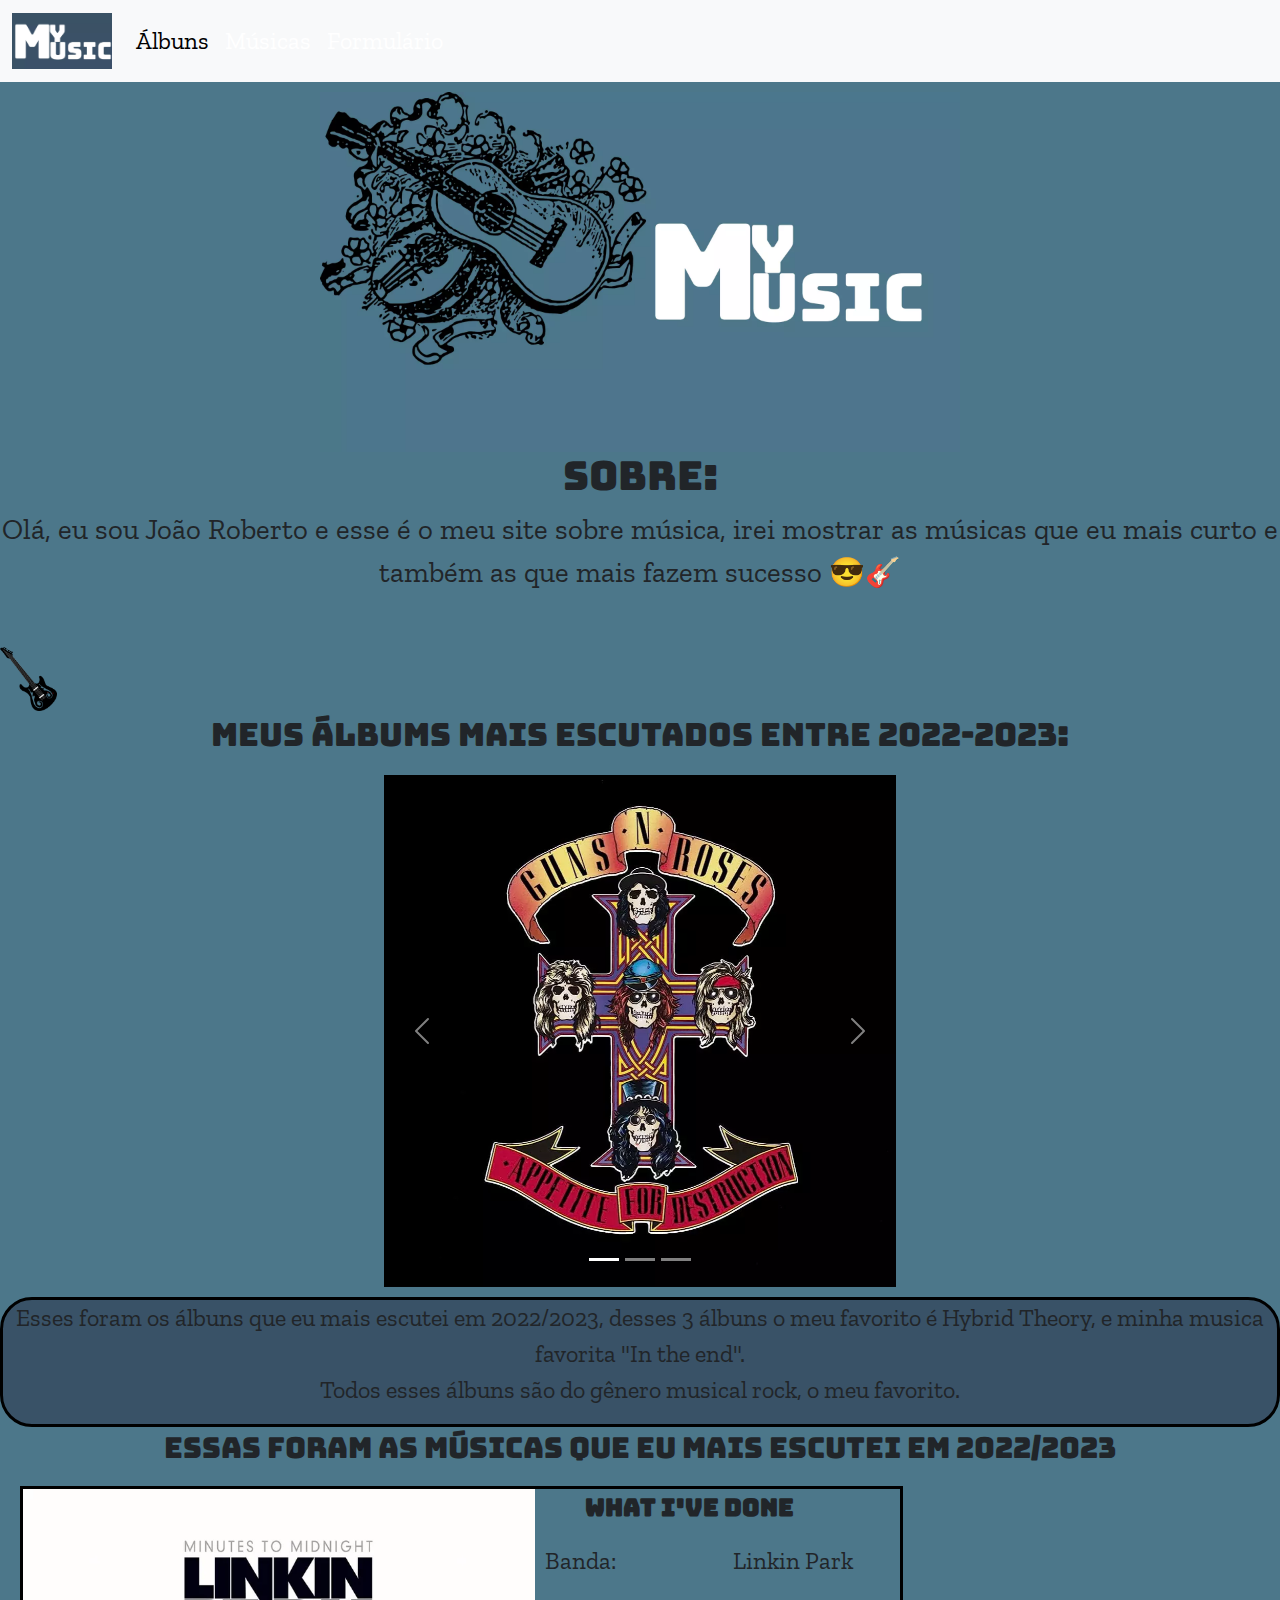
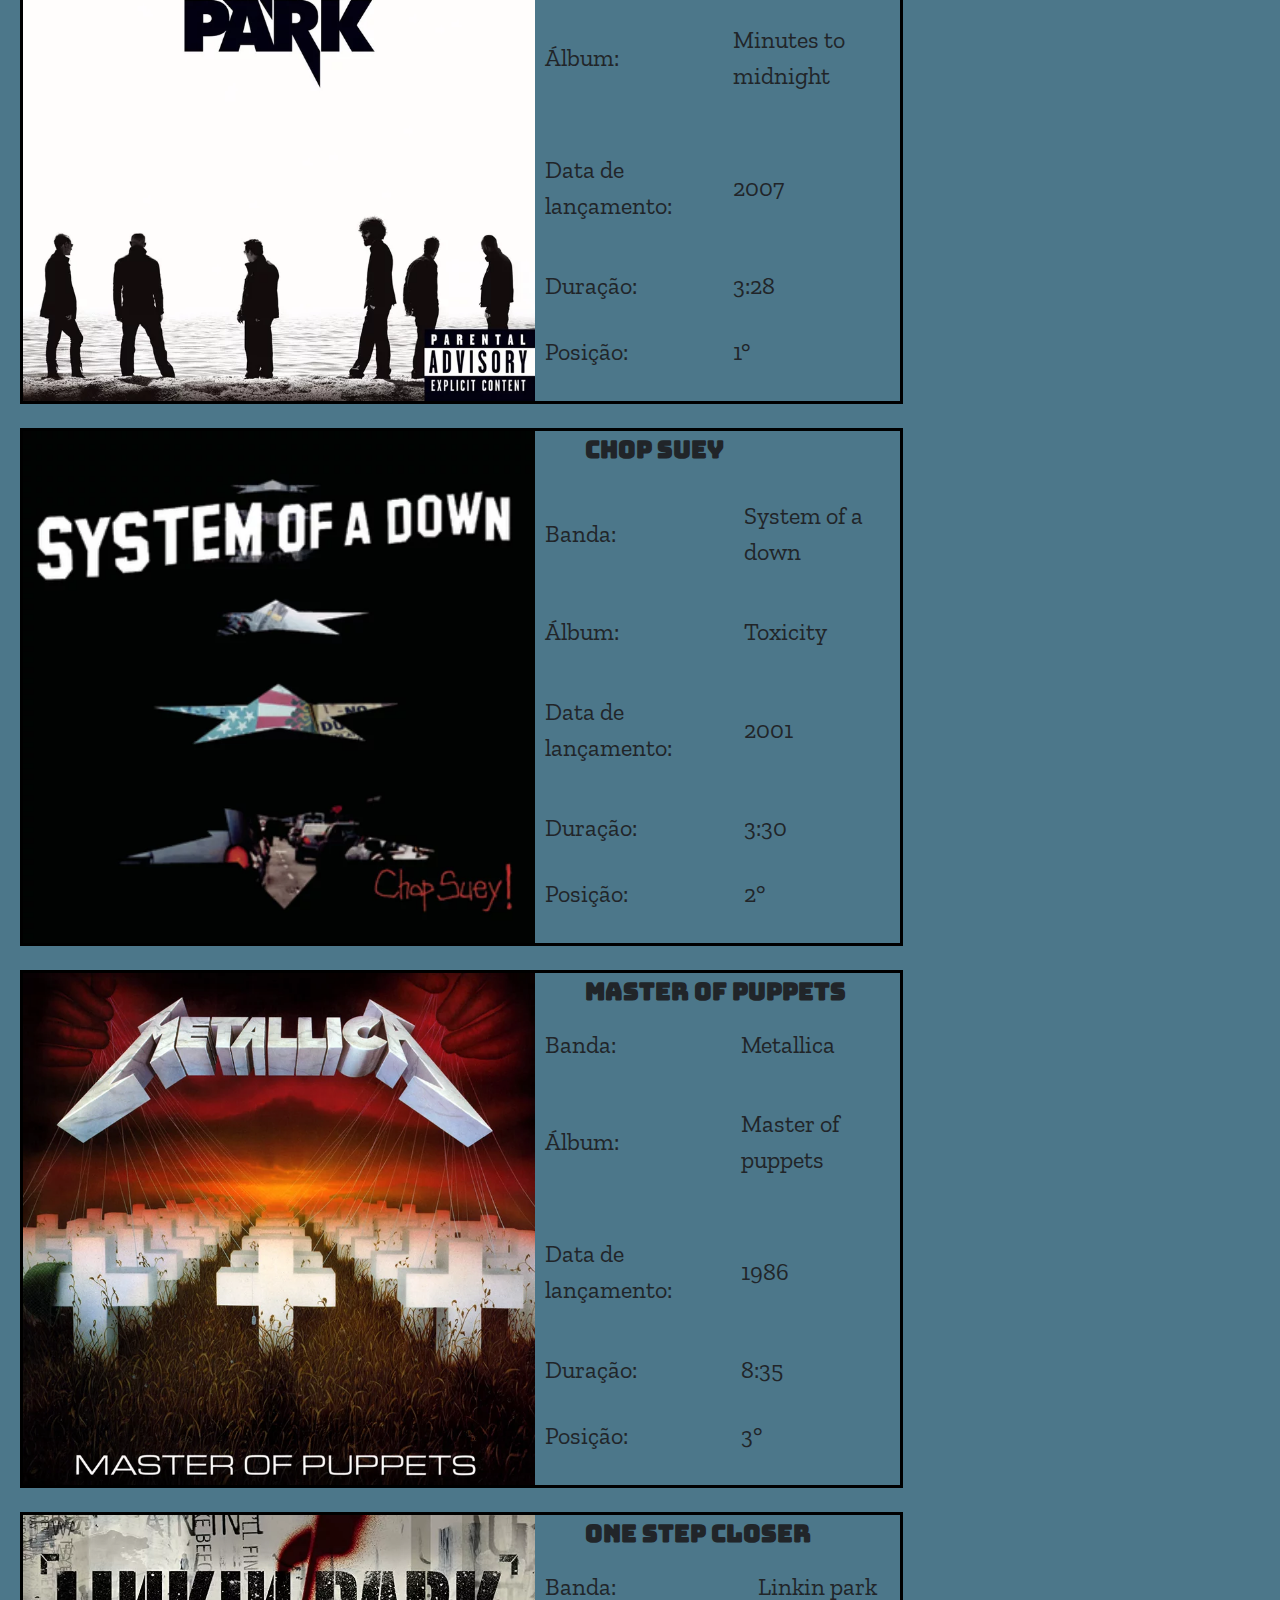
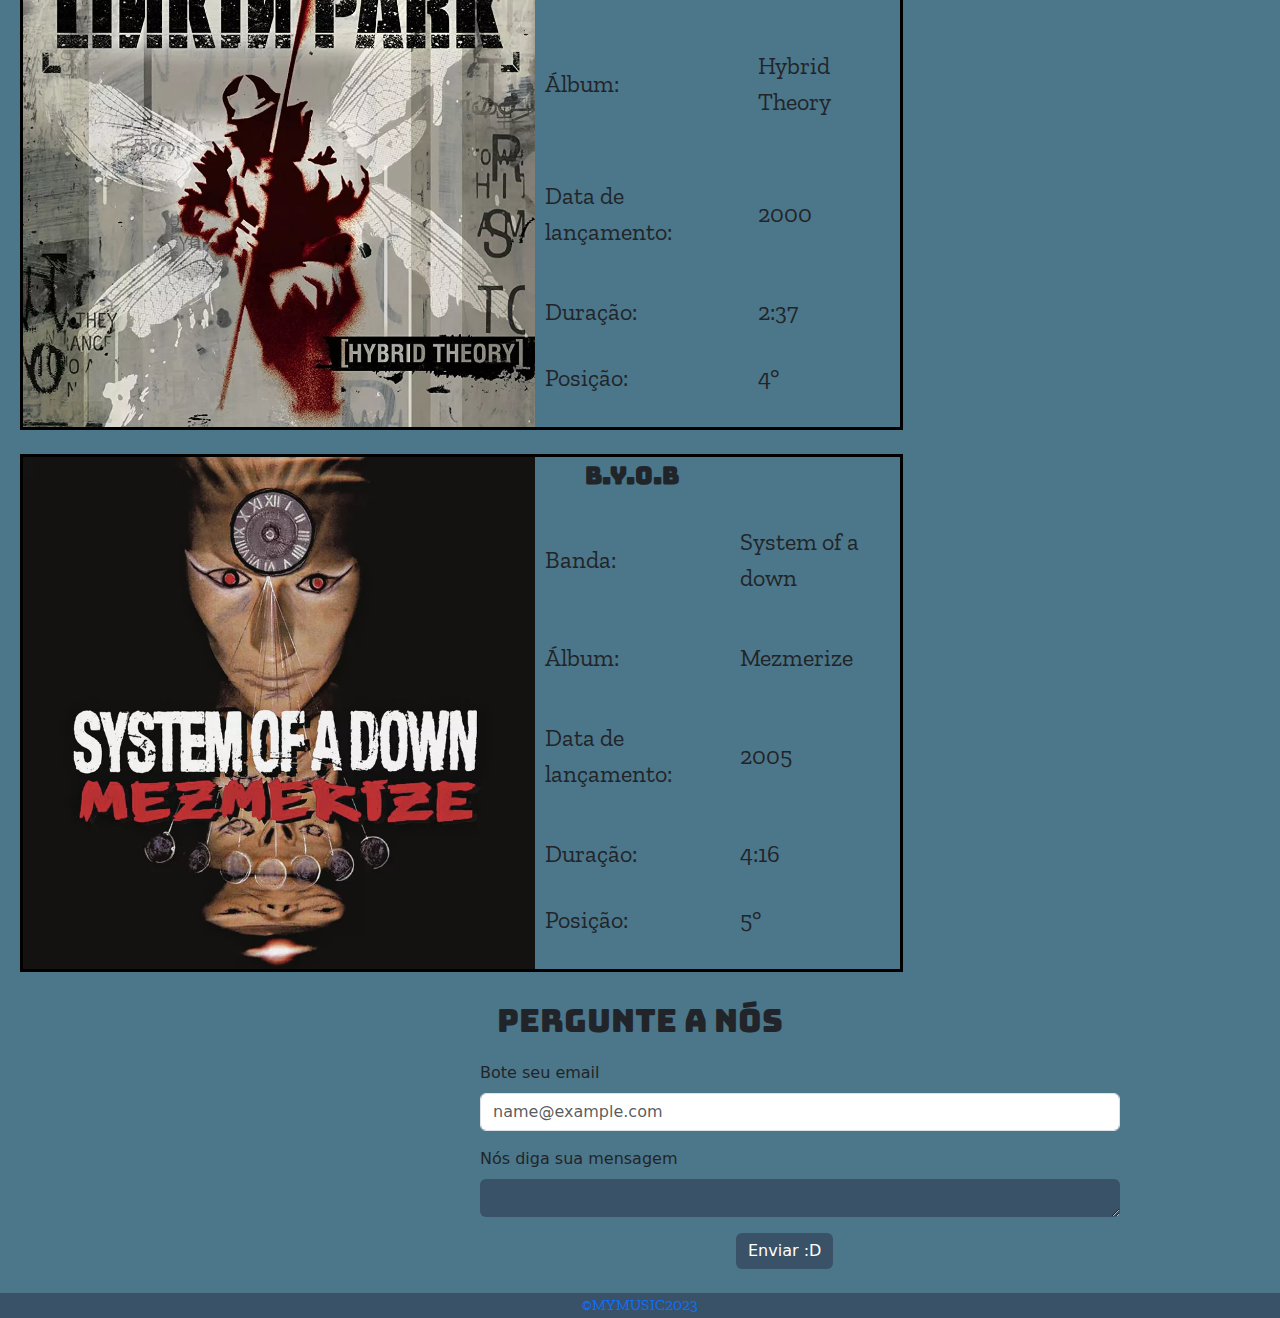
<file: index.html>
<!DOCTYPE html>
<html lang="pt-br">
<head>
    <meta charset="UTF-8">
    <meta name="viewport">
    <meta http-equiv="X-UA-Compatible" content="IE=edge">
    <link href="style.css" rel="stylesheet">
    <link href="https://cdn.jsdelivr.net/npm/bootstrap@5.1.3/dist/css/bootstrap.min.css" rel="stylesheet">

    <title>MyMusic</title>
</head>
<body>
  
    <div class="formato">
     
    <header>
      <nav class="navbar navbar-expand-lg bg-body-tertiary">
        <div class="container-fluid">
          <a class="navbar-brand" href="index.html"> <img src="img/logo.webp" alt="logo" width="100vw"  loading="lazy" height="auto"></a>
          <button class="navbar-toggler" type="button" data-bs-toggle="collapse" data-bs-target="#navbarNav" aria-controls="navbarNav" aria-expanded="false" aria-label="Toggle navigation">
            <span class="navbar-toggler-icon"></span>
          </button>
          <div class="collapse navbar-collapse" id="navbarNav">
            <ul class="navbar-nav">
              <li class="nav-item">
                <a class="nav-link active" aria-current="page" href="#Albuns">Álbuns </a>
              </li>
              <li class="nav-item">
                <a class="nav-link" href="#Musicas">Músicas</a>
              </li>
              <li class="nav-item">
                <a class="nav-link" href="#form">Formulário</a>
              </li>
            </ul>
          </div>
        </div>
      </nav>
</header>  


    <main>
      <div class="intro">
        <img src="img/intro.webp" alt="intro">  

      </div>
      <div class="introtext">
        <section id="Albuns"></section>
        <h1> Sobre:</h1>
        <p>   Olá, eu sou João Roberto e esse é o meu site sobre música, irei mostrar as músicas que eu mais curto e também as que mais fazem sucesso 😎🎸</p>
      </div>
      <div class="animation" > <img src="img/animation.webp"  loading="lazy"  alt="guitarra"></div> 
        <div class="alb1"> <a><p>Meus álbums mais escutados entre 2022-2023:</p></a></div>

         <div class="ca">

        <!-- Carousel -->
   
<div id="demo" class="carousel" data-bs-ride="carousel">

    <!-- Indicators/dots -->
    <div class="carousel-indicators">
      <button type="button" data-bs-target="#demo" data-bs-slide-to="0" class="active"></button>
      <button type="button" data-bs-target="#demo" data-bs-slide-to="1"></button>
      <button type="button" data-bs-target="#demo" data-bs-slide-to="2"></button>
    </div>
    
    <!-- The slideshow/carousel -->
    <div class="carousel-inner">
      <div class="carousel-item active">
        <img src="img/appetitefordestruction.webp" alt="appetitefordestruction" class="d-block" loading="lazy" style="width:40vw">
      </div>
      <div class="carousel-item">
        <img src="img/toxicity.webp" alt="toxicity" class="d-block" loading="lazy" style="width:40vw">
      </div>
      <div class="carousel-item">
        <img src="img/hybridtheory.webp" alt="Hibridtheory" class="d-block" loading="lazy" style="width:40vw">
      </div>
    </div>
    
    <!-- Left and right controls/icons -->
    <button class="carousel-control-prev" type="button" data-bs-target="#demo" data-bs-slide="prev">
      <span class="carousel-control-prev-icon"></span>
    </button>
    <button class="carousel-control-next" type="button" data-bs-target="#demo" data-bs-slide="next">
      <span class="carousel-control-next-icon"></span>
    </button>
  </div>
</div>
<div class="texto"> 
  <section id="Musicas"></section>
  <div class="textalb">
        <p>Esses foram os álbuns que eu mais escutei em 2022/2023, desses 3 álbuns o meu favorito é Hybrid Theory, e minha musica favorita "In the end". <br>
        Todos esses álbuns são do gênero musical rock, o meu favorito.</p>
      </div>
 
      <div class="musc1">
        <p> Essas foram as músicas que eu mais escutei em 2022/2023</p> 
      </div>
   <div class="tabelas">
      <div class="lugar1">
        <img src="img/whati'vedone.webp" loading="lazy" alt="whati'vedone">
        <table>
          <caption></caption>
          <thead>
            <tr>
                <th colspan="2">What I've done</th>
            </tr>
            </thead>
            <tbody>
              <tr>
                  <td>Banda:</td>
                  <td>Linkin Park</td>
              </tr>
              <tr>
                  <td>Álbum:</td>
                  <td>Minutes to midnight</td>
              </tr>
              <tr>
                  <td>Data de lançamento:</td>
                  <td>2007</td>
              </tr>
              <tr>
                  <td>Duração:</td>
                  <td>3:28</td>
              </tr>
              <tr>
                <td>Posição:</td>
                <td>1°</td>
            </tr>
          </tbody>
          <tfoot> </tfoot>
        </table>
      </div>
      <br>
        <div class="lugar1">
          <img src="img/chopsuey.webp" loading="lazy" alt="chopsuey">
          <table>
            <caption></caption>
            <thead>
              <tr>
                  <th colspan="2">Chop Suey</th>
              </tr>
              </thead>
              <tbody>
                <tr>
                    <td>Banda:</td>
                    <td>System of a down</td>
                </tr>
                <tr>
                    <td>Álbum:</td>
                    <td>Toxicity</td>
                </tr>
                <tr>
                    <td>Data de lançamento:</td>
                    <td>2001</td>
                </tr>
                <tr>
                    <td>Duração:</td>
                    <td>3:30</td>
                </tr>
                <tr>
                  <td>Posição:</td>
                  <td>2°</td>
              </tr>
            </tbody>
            <tfoot> </tfoot>
          </table>
        </div>
        <br>
        <div class="lugar1">
          <img src="img/Masterofpuppets.webp" loading="lazy" alt="Masterofpuppets">
          <table>
            <caption></caption>
            <thead>
              <tr>
                  <th colspan="2">Master of puppets</th>
              </tr>
              </thead>
              <tbody>
                <tr>
                    <td>Banda:</td>
                    <td>Metallica</td>
                </tr>
                <tr>
                    <td>Álbum:</td>
                    <td>Master of puppets</td>
                </tr>
                <tr>
                    <td>Data de lançamento:</td>
                    <td>1986</td>
                </tr>
                <tr>
                    <td>Duração:</td>
                    <td>8:35</td>
                </tr>
                <tr>
                  <td>Posição:</td>
                  <td>3°</td>
              </tr>
            </tbody>
            <tfoot> </tfoot>
          </table>
        </div>
        <br>
        <div class="lugar1">
          <img src="img/hybridtheory.webp" loading="lazy" alt="OneStepCloser">
          <table>
            <caption></caption>
            <thead>
              <tr>
                  <th colspan="2">One Step Closer</th>
              </tr>
              </thead>
              <tbody>
                <tr>
                    <td>Banda:</td>
                    <td>Linkin park</td>
                </tr>
                <tr>
                    <td>Álbum:</td>
                    <td>Hybrid Theory</td>
                </tr>
                <tr>
                    <td>Data de lançamento:</td>
                    <td>2000</td>
                </tr>
                <tr>
                    <td>Duração:</td>
                    <td>2:37</td>
                </tr>
                <tr>
                  <td>Posição:</td>
                  <td>4°</td>
              </tr>
            </tbody>
            <tfoot> </tfoot>
          </table>
        </div>
        <br>
        <div class="lugar1">
          <img src="img/mezmerize.webp" loading="lazy" alt="Mezmerize">
          <table>
            <caption></caption>
            <thead>
              <tr>
                  <th colspan="2">B.Y.O.B</th>
              </tr>
              </thead>
              <tbody>
                <tr>
                    <td>Banda:</td>
                    <td>System of a down</td>
                </tr>
                <tr>
                    <td>Álbum:</td>
                    <td>Mezmerize</td>
                </tr>
                <tr>
                    <td>Data de lançamento:</td>
                    <td>2005</td>
                </tr>
                <tr>
                    <td>Duração:</td>
                    <td>4:16</td>
                </tr>
                <tr>
                  <td>Posição:</td>
                  <td>5°</td>
              </tr>
            </tbody>
            <tfoot> </tfoot>
          </table>
        </div>
      </div>
      <div class="alb1">
        <a><p> Pergunte a nós</p></a>
      </div>
      <section id="form"></section>
      <form class="formulario" id="formulario">
        <fieldset>
          <div class="mb-3">
            <label for="Input1" class="form-label">Bote seu email</label>
            <input type="email" class="form-control" id="Input1" placeholder="name@example.com">
          </div>
          <div class="mb-3">
            <label for="mensagem" class="form-label">Nós diga sua mensagem</label>
            <textarea class="form-control" id="mensagem" rows="3"></textarea>
          </div>
          <button type="submit" class="btn btn-primary" id="enviar">Enviar :D</button>
        </fieldset>
      </form>
    
      </div><br>

    </main>
    <footer>

<a href="indexminificado.html"> <p>©MYMUSIC2023</p></a>

    </footer>
</div>
    <script src="https://cdn.jsdelivr.net/npm/bootstrap@5.1.3/dist/js/bootstrap.bundle.min.js"></script>

</body>
</html>
</file>
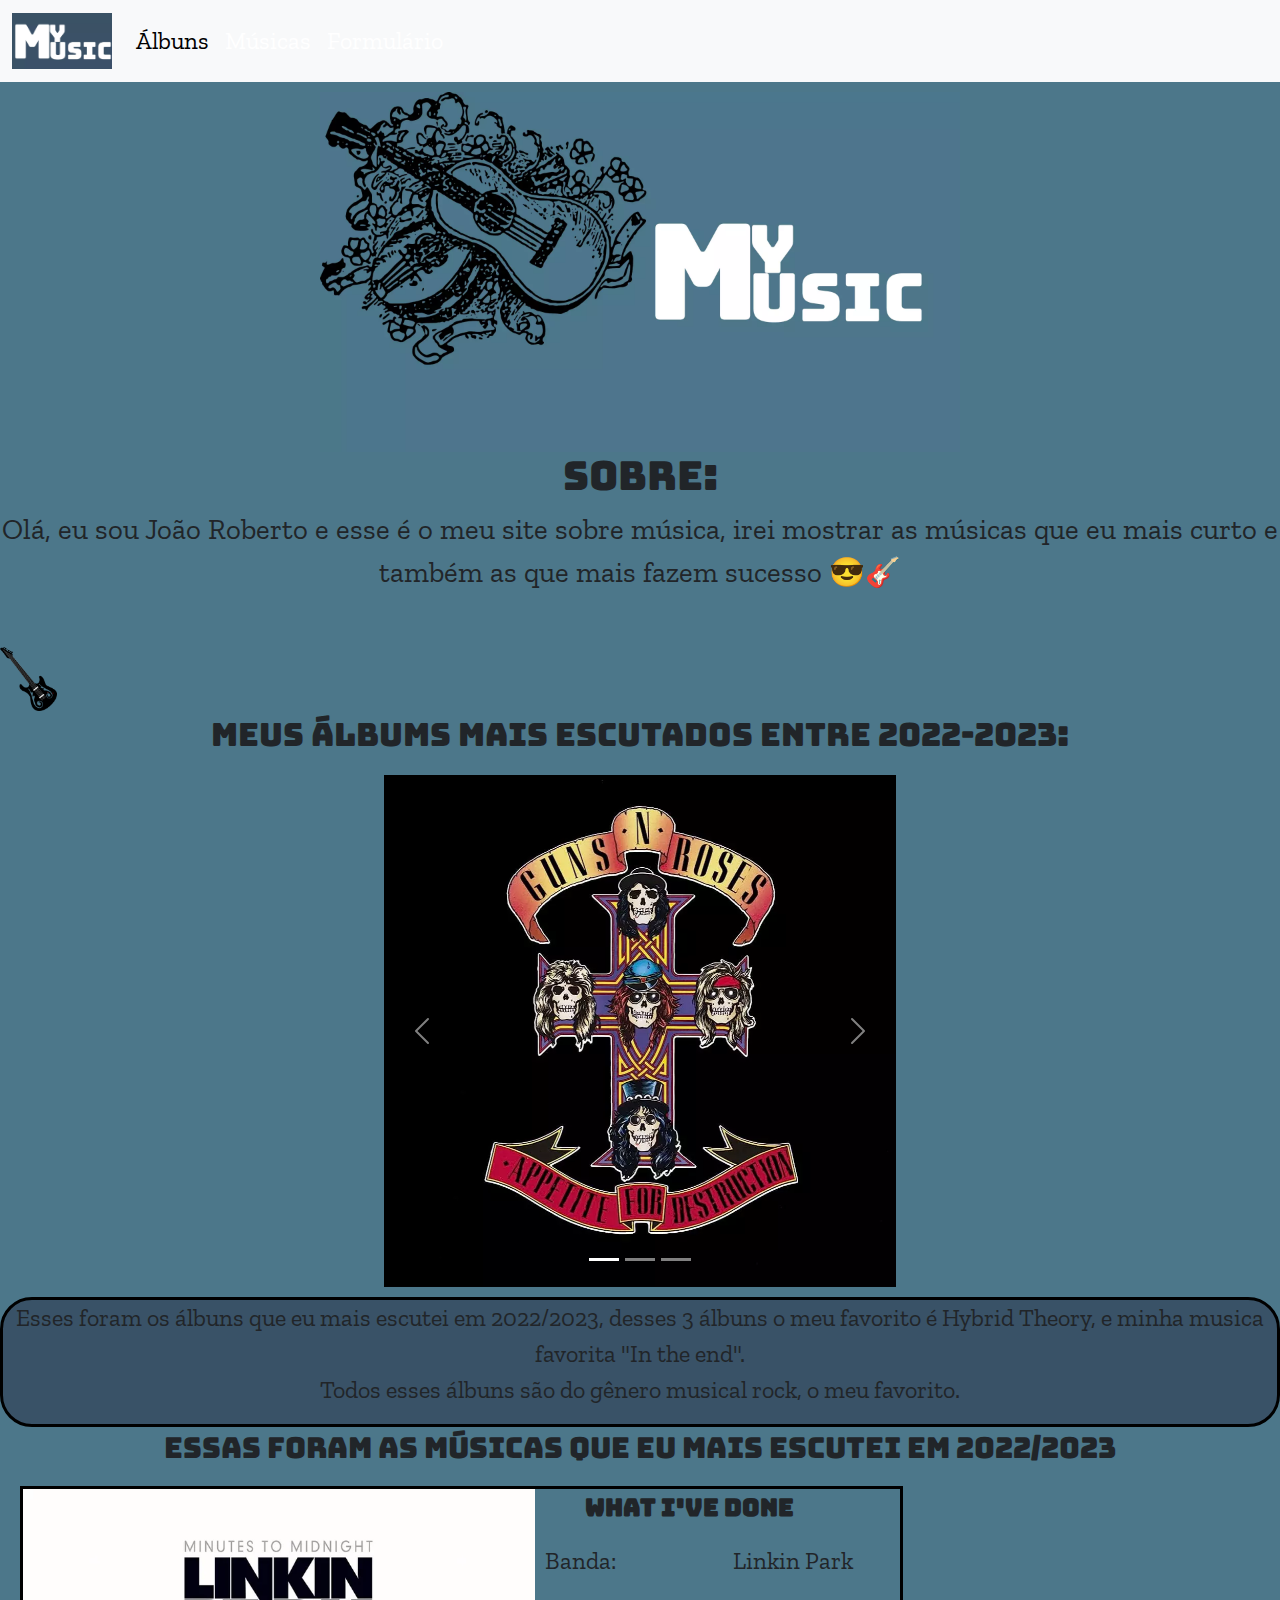
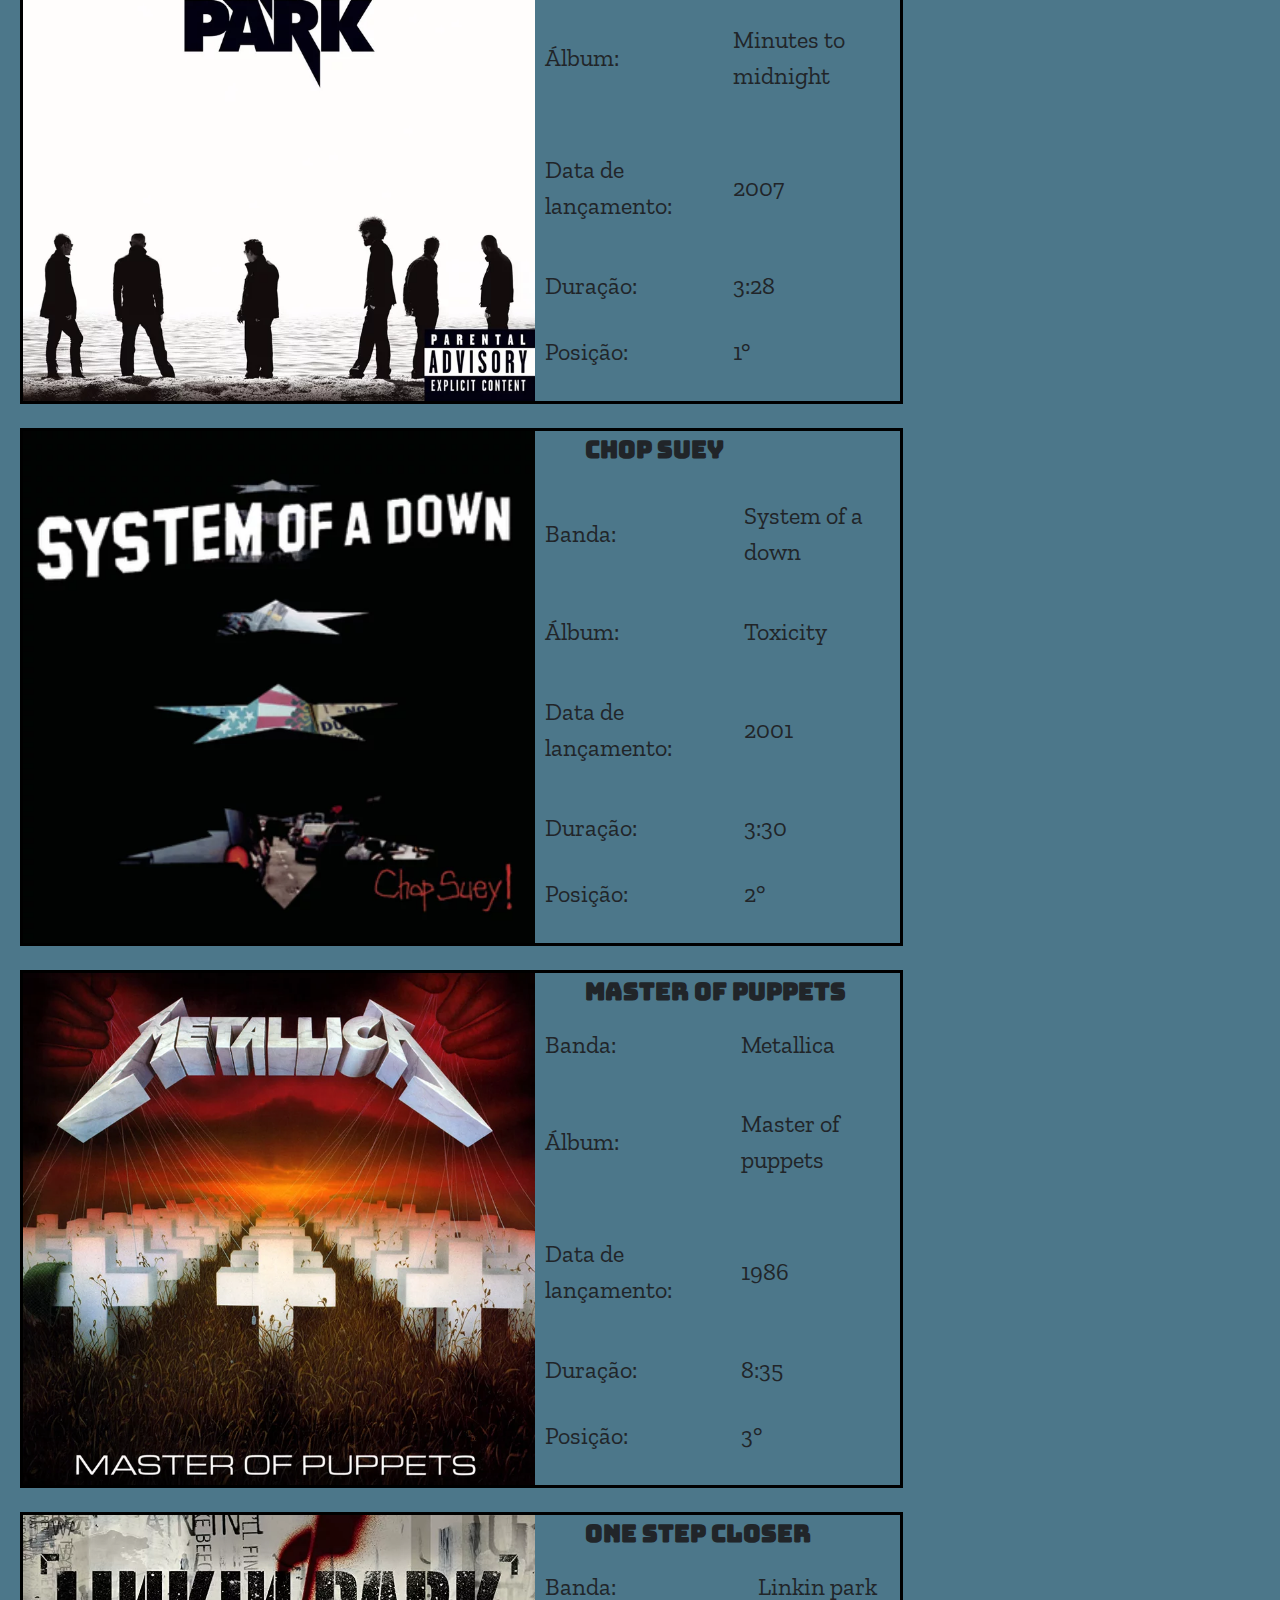
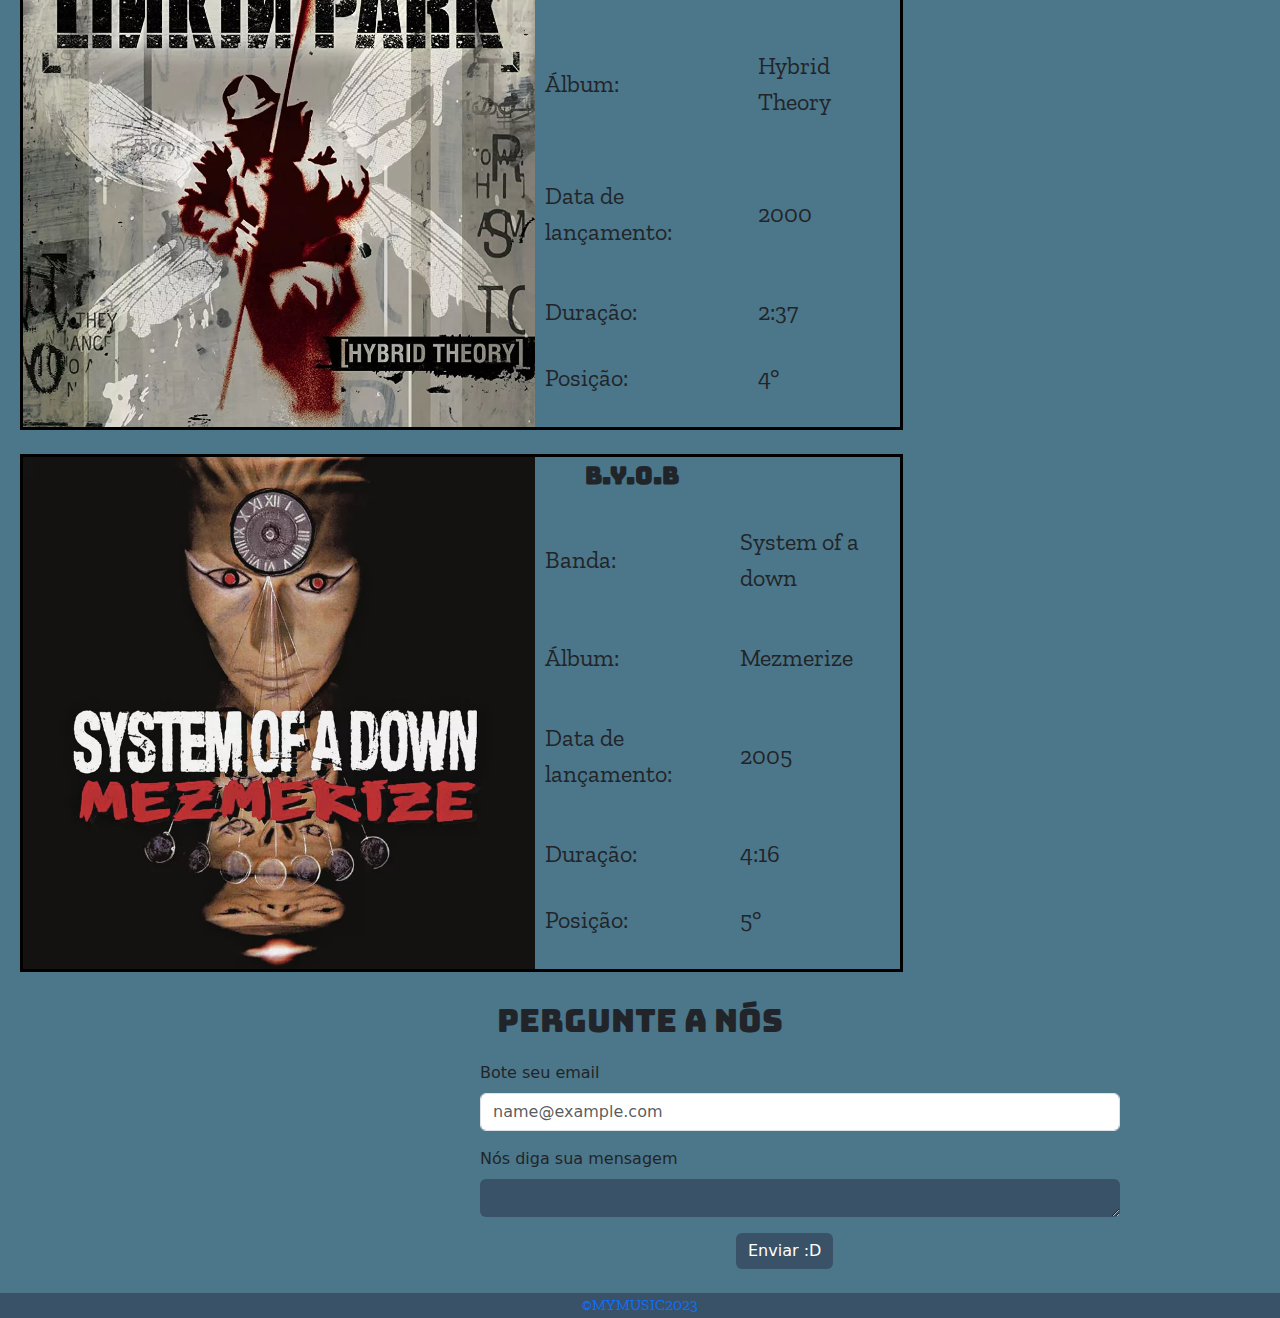
<file: indexminificado.html>
<!doctypehtml><html lang=pt-br><meta charset=UTF-8><meta name=viewport><meta content="IE=edge"http-equiv=X-UA-Compatible><link href=style.css rel=stylesheet><link href=https://cdn.jsdelivr.net/npm/bootstrap@5.1.3/dist/css/bootstrap.min.css rel=stylesheet><title>MyMusic</title><div class=formato><header><nav class="bg-body-tertiary navbar navbar-expand-lg"><div class=container-fluid><a href=index.html class=navbar-brand><img alt=logo src=img/logo.webp loading=lazy height=auto width=100vw></a><button type=button data-bs-target=#navbarNav class=navbar-toggler aria-controls=navbarNav aria-expanded=false aria-label="Toggle navigation"data-bs-toggle=collapse><span class=navbar-toggler-icon></span></button><div class="collapse navbar-collapse"id=navbarNav><ul class=navbar-nav><li class=nav-item><a href=#Albuns class="active nav-link"aria-current=page>Álbuns</a><li class=nav-item><a href=#Musicas class=nav-link>Músicas</a><li class=nav-item><a href=#form class=nav-link>Formulário</a></ul></div></div></nav></header><main><div class=intro><img alt=intro src=img/intro.webp></div><div class=introtext><section id=Albuns></section><h1>Sobre:</h1><p>Olá, eu sou João Roberto e esse é o meu site sobre música, irei mostrar as músicas que eu mais curto e também as que mais fazem sucesso 😎🎸</div><div class=animation><img alt=guitarra src=img/animation.webp loading=lazy></div><div class=alb1><a><p>Meus álbums mais escutados entre 2022-2023:</p></a></div><div class=ca><div class=carousel id=demo data-bs-ride=carousel><div class=carousel-indicators><button type=button data-bs-target=#demo class=active data-bs-slide-to=0></button> <button type=button data-bs-target=#demo data-bs-slide-to=1></button> <button type=button data-bs-target=#demo data-bs-slide-to=2></button></div><div class=carousel-inner><div class="active carousel-item"><img alt=appetitefordestruction src=img/appetitefordestruction.webp loading=lazy class=d-block style=width:40vw></div><div class=carousel-item><img alt=toxicity src=img/toxicity.webp loading=lazy class=d-block style=width:40vw></div><div class=carousel-item><img alt=Hibridtheory src=img/hybridtheory.webp loading=lazy class=d-block style=width:40vw></div></div><button type=button data-bs-target=#demo class=carousel-control-prev data-bs-slide=prev><span class=carousel-control-prev-icon></span></button> <button type=button data-bs-target=#demo class=carousel-control-next data-bs-slide=next><span class=carousel-control-next-icon></span></button></div></div><div class=texto><section id=Musicas></section><div class=textalb><p>Esses foram os álbuns que eu mais escutei em 2022/2023, desses 3 álbuns o meu favorito é Hybrid Theory, e minha musica favorita "In the end".<br>Todos esses álbuns são do gênero musical rock, o meu favorito.</div><div class=musc1><p>Essas foram as músicas que eu mais escutei em 2022/2023</div><div class=tabelas><div class=lugar1><img alt="whati'vedone"src="img/whati'vedone.webp"loading=lazy><table><caption><thead><tr><th colspan=2>What I've done<tbody><tr><td>Banda:<td>Linkin Park<tr><td>Álbum:<td>Minutes to midnight<tr><td>Data de lançamento:<td>2007<tr><td>Duração:<td>3:28<tr><td>Posição:<td>1°<tfoot></table></div><br><div class=lugar1><img alt=chopsuey src=img/chopsuey.webp loading=lazy><table><caption><thead><tr><th colspan=2>Chop Suey<tbody><tr><td>Banda:<td>System of a down<tr><td>Álbum:<td>Toxicity<tr><td>Data de lançamento:<td>2001<tr><td>Duração:<td>3:30<tr><td>Posição:<td>2°<tfoot></table></div><br><div class=lugar1><img alt=Masterofpuppets src=img/Masterofpuppets.webp loading=lazy><table><caption><thead><tr><th colspan=2>Master of puppets<tbody><tr><td>Banda:<td>Metallica<tr><td>Álbum:<td>Master of puppets<tr><td>Data de lançamento:<td>1986<tr><td>Duração:<td>8:35<tr><td>Posição:<td>3°<tfoot></table></div><br><div class=lugar1><img alt=OneStepCloser src=img/hybridtheory.webp loading=lazy><table><caption><thead><tr><th colspan=2>One Step Closer<tbody><tr><td>Banda:<td>Linkin park<tr><td>Álbum:<td>Hybrid Theory<tr><td>Data de lançamento:<td>2000<tr><td>Duração:<td>2:37<tr><td>Posição:<td>4°<tfoot></table></div><br><div class=lugar1><img alt=Mezmerize src=img/mezmerize.webp loading=lazy><table><caption><thead><tr><th colspan=2>B.Y.O.B<tbody><tr><td>Banda:<td>System of a down<tr><td>Álbum:<td>Mezmerize<tr><td>Data de lançamento:<td>2005<tr><td>Duração:<td>4:16<tr><td>Posição:<td>5°<tfoot></table></div></div><div class=alb1><a><p>Pergunte a nós</p></a></div><section id=form></section><form class=formulario id=formulario><fieldset><div class=mb-3><label class=form-label for=Input1>Bote seu email</label> <input class=form-control id=Input1 placeholder=name@example.com type=email></div><div class=mb-3><label class=form-label for=mensagem>Nós diga sua mensagem</label> <textarea class=form-control id=mensagem rows=3></textarea></div><button type=submit class="btn btn-primary"id=enviar>Enviar :D</button></fieldset></form></div><br></main><footer><a href=indexminificado.html><p>©MYMUSIC2023</p></a></footer></div><script src=https://cdn.jsdelivr.net/npm/bootstrap@5.1.3/dist/js/bootstrap.bundle.min.js></script>
</file>
<file: style.css>
@import url('https://fonts.googleapis.com/css2?family=Bungee&family=Zilla+Slab:wght@300&display=swap');
.animation{
    width: 100px;
    height: 100px;
    position: relative;
    animation-name: animation;
    animation-duration: 8s;
    animation-iteration-count: infinite;
    rotate:270deg;
  }

  .animation img{
    width: 5vw;
  }
  @keyframes animation{
    0%   { left:0%; top:0px;}
    10% { left:20vw; top:0px; rotate:200deg}
    25%  { left:50vw; top:0px; rotate:150deg;}
    35%{ left:75vw; top: 0px; rotate:100deg;}
    42%{ left: 80vw; top:0px; rotate: 50deg;}
    50%  { left: 90vw; top:0px; rotate: 0deg;}
    53%  { left: 86vw; top:200px; rotate:860deg}
    58%  { left: 80vw; top:0px; rotate: 50deg; }
    65%  { left:75vw; top:0px; rotate: 100deg;}
    75% {left:50vw; top:0px; rotate:150deg;}
    90% { left:20vw; top:0px; rotate:200deg}
    100% { left:0%; top:1px;}
  }

:root{
    font-family: 'Bungee', cursive;
    font-family: 'Zilla Slab', serif;
}
.formato{
    display: grid;
    grid-template-areas:
    'header'
    'main'
    'footer';
}
*{
    box-sizing: border-box;
}
header{
    background-color: #395267;
    grid-area: header;
    position: sticky ;
    display: grid;
    top: 0;
    z-index: 2;
}
main{
    grid-area: main;
    background-color: #4C778A;
}
.logo{
    width: 18vw;

    height: auto;
}
footer{
    grid-area: footer;
    background-color:#395267;
    text-align: center;
    font-family: 'Zilla Slab', serif;
    width: auto;
    height: 25px;
}
footer a{
   text-decoration: none;
}
.cabecalho{
    display: flex;
    justify-self:left;
}
.atalhos{
    color:white;
    display: flex;
    font-size: 1.4rem;
    max-height:130px ;
}
.atalhos a{
        margin:5vw;
    margin-left: 5vw;
    }
.ca{
    width: 100%;
    display: flex;
    justify-content: center;
    font-family: 'Bungee', cursive;
}
.alb1{
    display: flex;
    justify-content: center;
    font-family: 'Bungee', cursive;
    font-size: 2rem;
}
.musc1{
    display: flex;
    justify-content: center;
    font-family: 'Bungee', cursive;
    font-size: 1.8rem;
}
.nav-item a{
    color: white;
    font-family: 'Zilla Slab', serif;
    text-decoration: none;
    font-size: 1.5rem;
}
.textalb{
    text-align: center;
    font-family: 'Zilla Slab', serif;
    font-size: 1.5rem;
    background-color: #395267;
    border-color: black ;
    border-style:solid;
    margin-top: 10px;
    border-radius: 2.5vw;
}
.intro{
    display: flex;
    justify-content: center;
    text-align:center;
}
.introtext{
    text-align: center;
    font-size: 1.2rem;
}
.introtext h1{
 font-family: 'Bungee', cursive; ;
}
.introtext p{
    font-family: 'Zilla Slab', serif;
    font-size: 1.8rem;
}
.intro img{
    margin-top: 10px;
    width: 50%;
    justify-self: center;
}
.lugar1 img{ 
    width: 40vw;
}
.lugar1{
    display:flex;
    border: 3px solid black;
    width:69vw;
    height:auto;
}
th{
    font-family: 'Bungee', cursive;
    font-size: 1.5em;
    padding-left: 50px;
}
td{
    font-family:'Zilla Slab', serif; 
    font-size: 1.5rem;
    padding-left: 10px;
}
.tabelas{
    display: flexbox;
padding-bottom: 25px;
 padding-left: 20px;
}
fieldset{
    background-color: #4C778A;
border: 3px solid black;

}
#mensagem{
    background-color: #395267;
    border: #395267;
    color: white;
    height: 1vw;
}
.formulario{
    display: flexbox;
    justify-self: center;
    margin-left: 25vw;
    width: 50vw;
}
#enviar{
    border:none;
    background-color:#395267 ;
    margin-left: 20vw;

}
</file>
